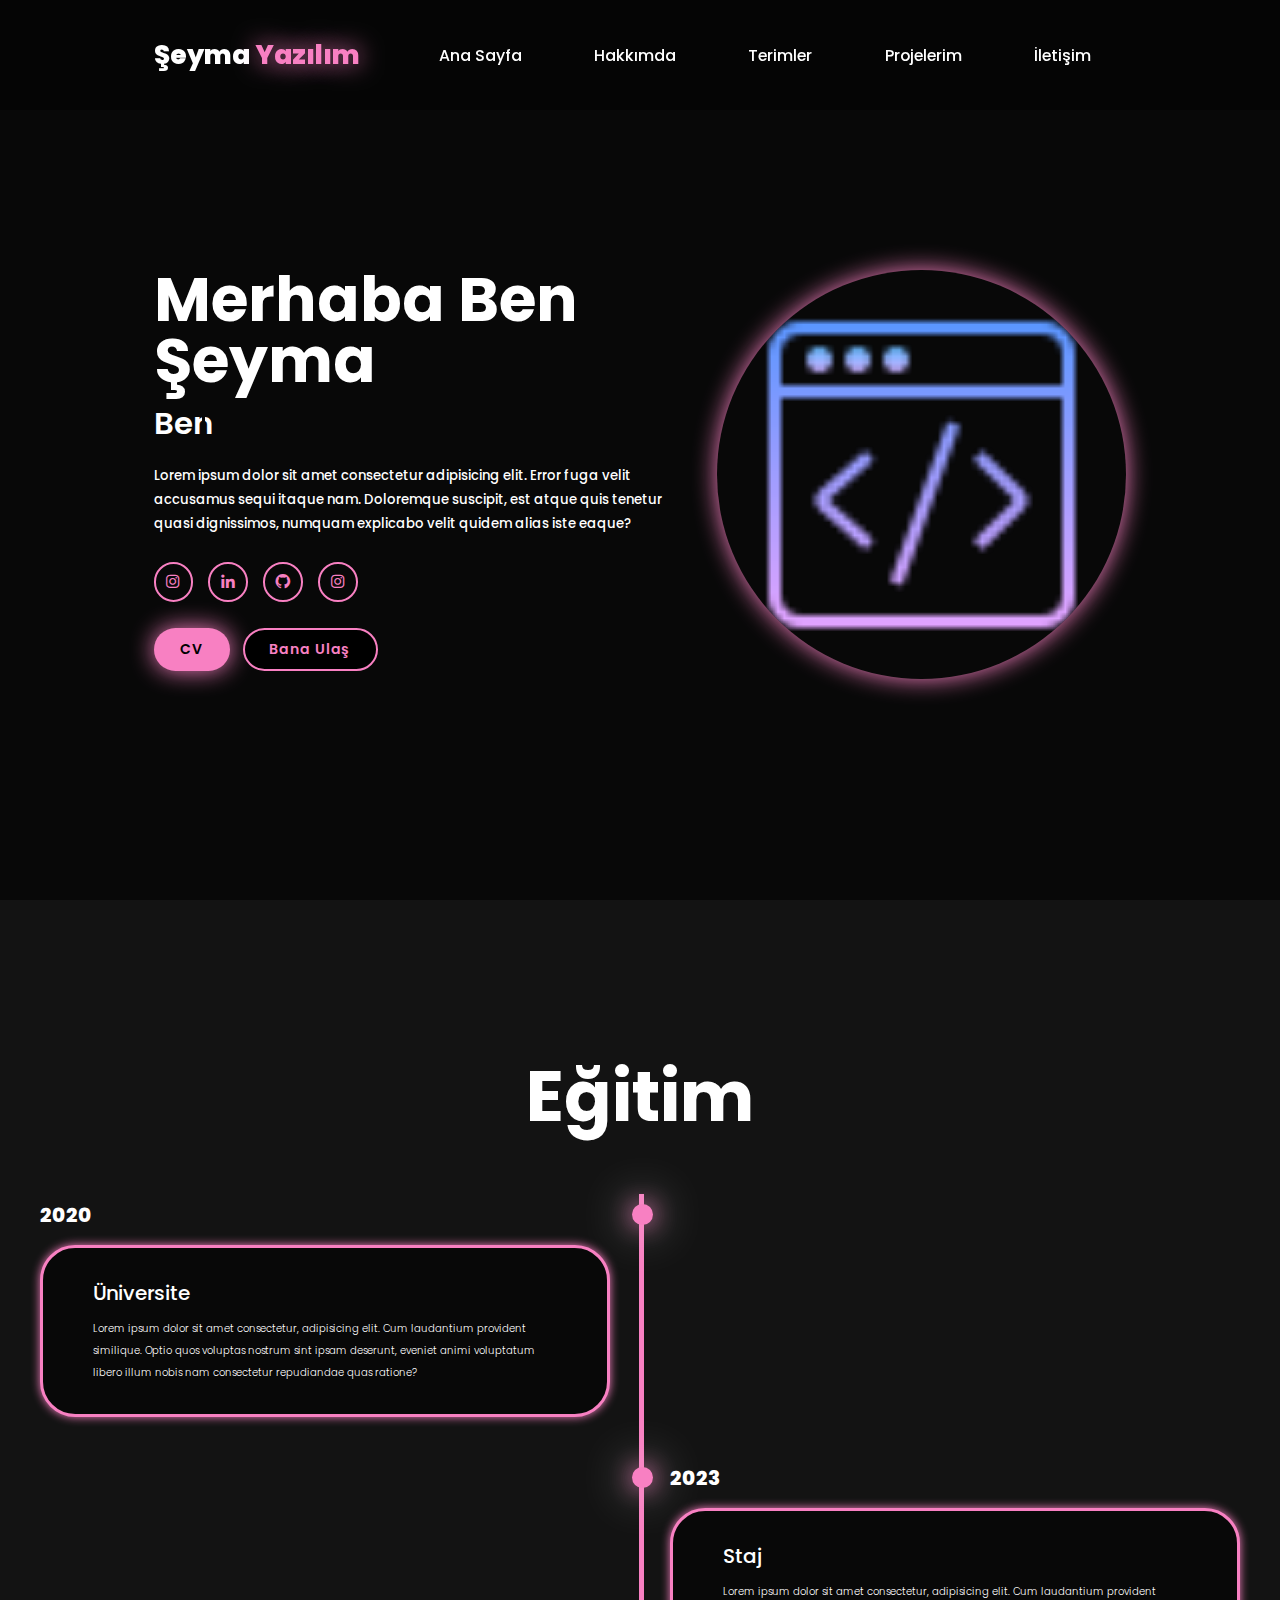
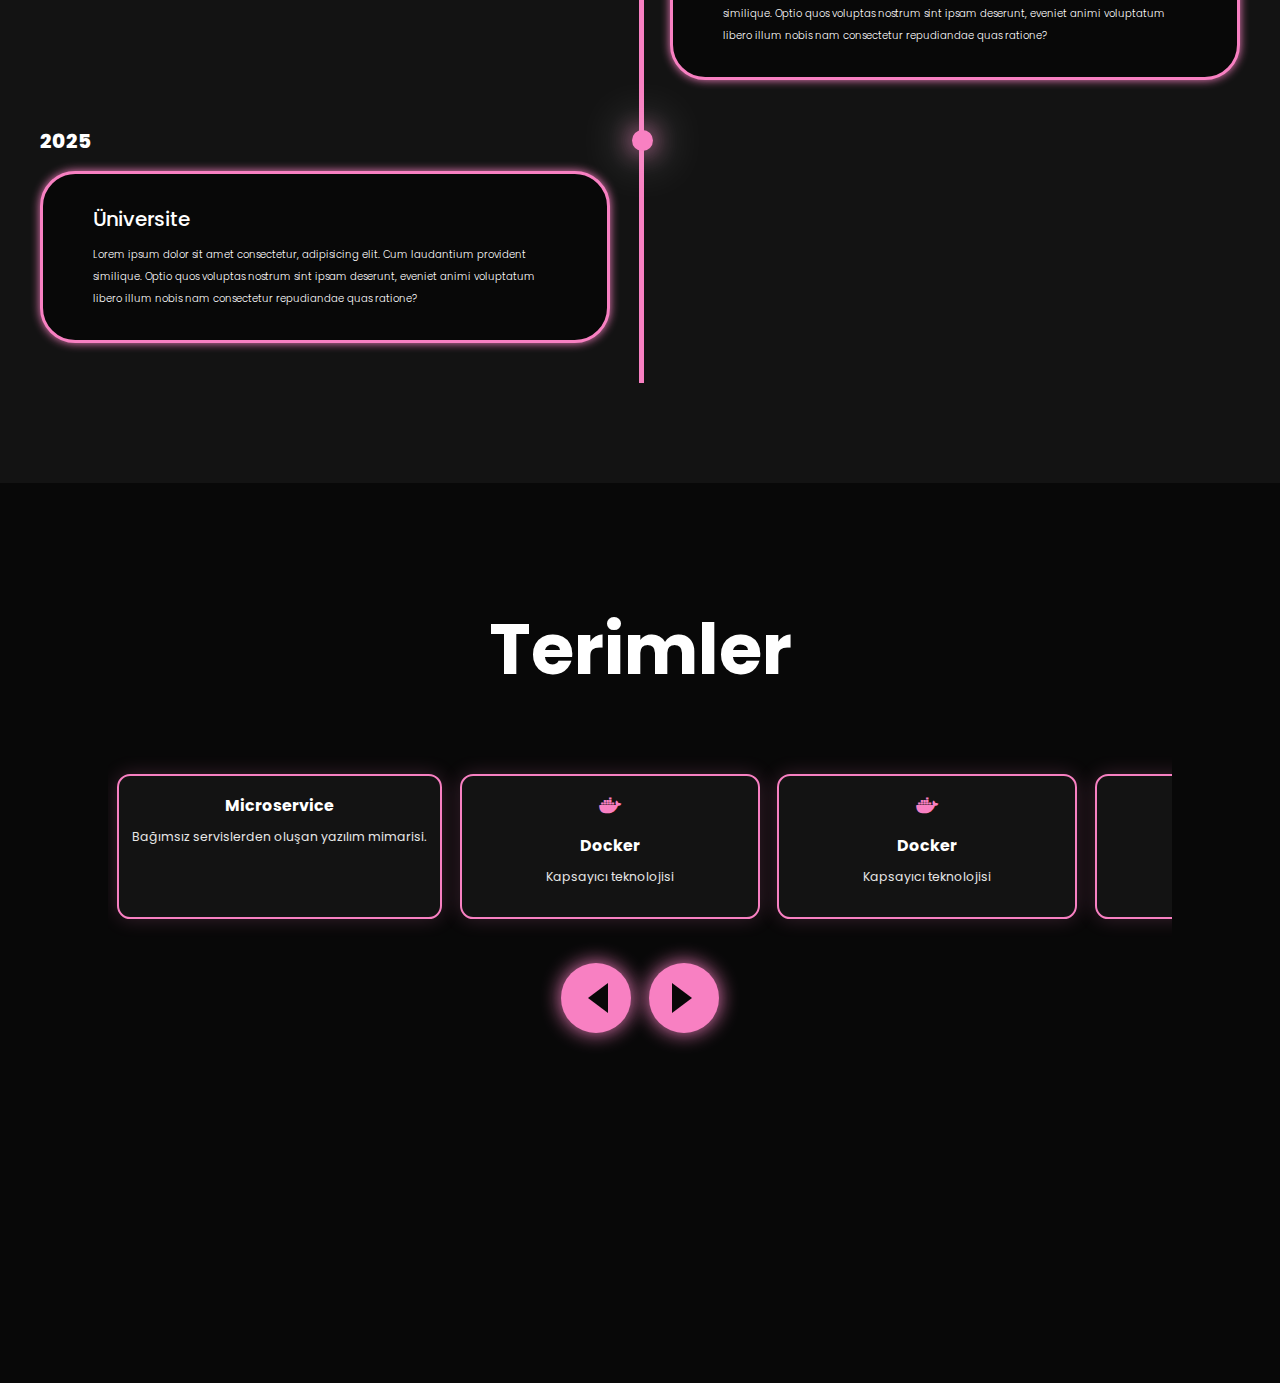
<file: index.html>
<!DOCTYPE html>
<html lang="en">
<head>
    <meta charset="UTF-8">
    <meta name="viewport" content="width=device-width, initial-scale=1.0">
    <title>Kişisel Portföy Web Sitesi | Şeymanur Eren</title>


    <link rel="shortcut icon" href="img/icon1.png" type="image/x-icon">


    <link rel="stylesheet" href="style.css">

    <link href='https://unpkg.com/boxicons@2.1.4/css/boxicons.min.css' rel='stylesheet'>
    


</head>
<body>
    <!--Header Start-->
<header class="header">
    <a href="#home" class="logo"> Şeyma <span>Yazılım</span> </a>

    <i class='bx  bx-menu' id="menu-icon"  ></i> 

    <nav class="navbar">
    <a href="#home" class="active">Ana Sayfa</a>
    <a href="#aboutMe" class="active">Hakkımda</a>
    <a href="#trms" class="active">Terimler</a>
    <a href="#projects" class="active">Projelerim</a>
    <a href="#contact">İletişim</a>
</nav>
</header>
 <!--Header End-->


<!--Home Start-->
<section class="home" id="home">
    <div class="home-content">
        <h1>Merhaba Ben Şeyma</h1>
        <h3 class="text-animation">Ben <span></span></h3>
        <p>Lorem ipsum dolor sit amet consectetur adipisicing elit. 
            Error fuga velit accusamus sequi itaque nam. Doloremque 
            suscipit, est atque quis tenetur quasi dignissimos, numquam 
            explicabo velit quidem alias iste eaque?</p>
        

        <div class="social-icons">
            <a href="a" target="_blank" ><i class='bx bxl-instagram'  ></i>  </a>
            <a href="https://www.linkedin.com/in/seymaeren03" target="_blank" ><i class='bx bxl-linkedin'  ></i>  </a>
            <a href="https://github.com/erenseyma" target="_blank" ><i class='bx bxl-github'  ></i>  </a>
            <a href="a" target="_blank" ><i class='bx bxl-instagram'  ></i>  </a>
        </div>

        <div class="btn-group">
            <a href="a" class="btn">CV</a>
            <a href="a" class="btn">Bana Ulaş</a>
        </div>
        
    </div>
    <div class="home-img">
            <img src="img/icon.png" alt=""/>
        </div>
</section>
<!--Home End-->

<!--Education Start-->
<section class="education" id="education">
    <h2 class="heading">Eğitim</h2>

    <div class="timeline-items">
        <div class="timeline-item">
            <div class="timeline-dot"></div>
            <div class="timeline-date">2020</div>
            <div class="timeline-content">
                <h3>Üniversite</h3>
                <p>Lorem ipsum dolor sit amet consectetur, adipisicing elit.
                     Cum laudantium provident similique. Optio quos voluptas nostrum 
                     sint ipsam deserunt, eveniet animi voluptatum
                     libero illum nobis nam consectetur repudiandae quas ratione?</p>
            </div>
        </div>
        <div class="timeline-item">
            <div class="timeline-dot"></div>
            <div class="timeline-date">2023</div>
            <div class="timeline-content">
                <h3>Staj</h3>
                <p>Lorem ipsum dolor sit amet consectetur, adipisicing elit.
                     Cum laudantium provident similique. Optio quos voluptas nostrum 
                     sint ipsam deserunt, eveniet animi voluptatum
                     libero illum nobis nam consectetur repudiandae quas ratione?</p>
            </div>
        </div>
        <div class="timeline-item">
            <div class="timeline-dot"></div>
            <div class="timeline-date">2025</div>
            <div class="timeline-content">
                <h3>Üniversite</h3>
                <p>Lorem ipsum dolor sit amet consectetur, adipisicing elit.
                     Cum laudantium provident similique. Optio quos voluptas nostrum 
                     sint ipsam deserunt, eveniet animi voluptatum
                     libero illum nobis nam consectetur repudiandae quas ratione?</p>
            </div>
        </div>
    </div>

    
        
    
</section>
<!--Education End-->
 <!-- Terms Section Start -->
<!-- Terms Section Start -->
 <section class="terms" id="terms">
    <h2 class="heading">Terimler</h2>

    <div class="terms-container">
      <div class="terms-slider" id="termsSlider">
        <!-- Terimler JavaScript ile buraya eklenecek -->
      </div>

      <div class="slider-buttons">
        <button class="slider-btn" onclick="slideLeft()">←</button>
        <button class="slider-btn" onclick="slideRight()">→</button>
      </div>
    </div>
  </section>
<!-- Terms Section End -->
<!-- Terms Section End -->





    <script src="script.js"></script>
</body>
</html>
</file>
<file: style.css>
@import url('https://fonts.googleapis.com/css2?family=Poppins:ital,wght@0,100;0,200;0,300;0,400;0,500;0,600;0,700;0,800;0,900;1,100;1,200;1,300;1,400;1,500;1,600;1,700;1,800;1,900&display=swap');

/*Reset CSS Start*/
*{
    margin: 0;
    padding: 0;
    box-sizing: border-box;
    text-decoration: none;
    border: none;
    outline: none;
    scroll-behavior: smooth;
    font-family: "Poppins", sans-serif;
}
:root{
    --bg-color: #080808;
    --second-bg-color: #131313;
    --text-color: #fff;
    --main-color: #f880c2;
}
html{
    font-size: 60%;
    overflow-x: hidden;
}
body{
    background-color: var(--bg-color);
    color: var(--text-color);
}
span{
    color:var(--main-color);
}
section{
    min-height: 100vh;
    padding: 10rem 12% 10rem;
}
/*Reset CSS End*/


/*Header Start*/
.header{
    position: fixed;
    top: 0;
    left: 0;
    width: 100%;
    padding: 4rem 12% 4rem;
    background-color: rgba(0, 0, 0, 0.3);
    backdrop-filter: blur(10px);
    display: flex;
    justify-content: space-between;
    align-items: center;
    z-index: 1000;
}
.logo{
    font-size: 3rem;
    color: var(--text-color);
    font-weight: 800;
    cursor: pointer;
    transition: 0.3s ease-in-out;
}

.logo:hover{
    transform: scale(1.1);
}

.logo span{
    text-shadow: 0 0 25px var(--main-color);
    color: var(--main-color);
}

.navbar a{
    font-size: 1.8rem;
    color: var(--text-color);
    margin: 4rem;
    font-weight: 500;
    transition: 0.3s ease;
    border-bottom: 3px solid transparent;
}

.navbar a:hover,
.navbar a:active {
    color: var(--main-color);
    border-bottom: 3px solid var(--main-color);
}

#menu-icon{
    font-size: 3.6rem;
    color: var(--main-color);
    display: none;
}

/*Header End*/

/*Home Start*/

.home{
    display: flex;
    justify-content: center;
    align-items: center;
    gap: 3rem;
}

.home-content{
    display: flex;
    flex-direction: column;
    align-items: baseline;
    justify-content: center;
    text-align: left;
    margin-top: 3rem;
}

.home-content h1{
    font-size: 7rem;
    font-weight: 700;
    margin-top: 1.5rem;
    line-height: 1;
}

.home-content h3{
    margin-bottom: 2rem;
    margin-top: 1rem;
    font-size: 3.5rem;
}

.home-img{
    border-radius: 50%;
}

.home-img img{
    width: 32vw;
    position: relative;
    top: 3rem;
    border-radius: 50%;
    box-shadow: 0 0 25px var(--main-color);
    cursor: pointer;
    transition: 0.4s ease-in-out;
}

.home-img img:hover{
    box-shadow: 0 0 25px var(--main-color),0 0 50px var(--main-color), 0 0 100px var(--main-color);
}

.home-content p{
    font-size: 1.5rem;
    font-weight: 500;
    line-height: 1.8;
    max-width: 1000px;
}

.social-icons a{
    display: inline-flex;
    justify-content: center;
    align-items: center;
    width: 4.5rem;
    height: 4.5rem;
    background-color: transparent;
    border: 2px solid var(--main-color);
    font-size: 2rem;
    border-radius: 50%;
    color: var(--main-color);
    margin: 3rem 1.5rem 3rem 0 ;
    transition: 300ms ease-in-out;
}


.social-icons a:hover{
    color: var(--text-color);
    transform: scale(1.3) translateY(-5px);
    box-shadow: 0 0 25px var(--main-color);
    background-color: var(--main-color);
}


.btn{
    display: inline-block;
    padding: 1rem 2.8rem;
    background-color: var(--main-color);
    box-shadow: 0 0 25px var(--main-color);
    border-radius: 4rem;
    font-size: 1.6rem;
    color: black;
    border: 2px solid transparent;
    letter-spacing: 0.1rem;
    font-weight: 600;
    cursor: pointer;
    transition: 300ms ease-in-out;
}


.btn:hover {
    transform: scale(1.05);
    box-shadow: 0 0 50px var(--main-color);
}


.btn-group{
    display: flex;
    align-items: center;
    gap: 1.5rem;
}

.btn-group a:nth-of-type(2){
    background-color: black;
    color: var(--main-color);
    border: 2px solid var(--main-color);
    box-shadow: 0 0 25px transparent;
}

.btn-group a:nth-of-type(2):hover{
    background-color: var(--main-color);
    color: black;
    box-shadow: 0 0 25px transparent;
}

.text-animation{
    font-size: 34px;
    font-weight: 600;
    min-width: 280px;
}

.text-animation span{
    position: relative;
}


.text-animation span::before{
    content: "";
    color: var(--main-color);
    animation: words 20s infinite;
}

.text-animation span::after{
    content: "";
    background-color: var(--bg-color);
    height: 100%;
    width: calc(100% , 8px);
    position: absolute;
    right: 8px;
    border-left: 3px solid var(--bg-color);
    animation: cursor 0.6s infinite,typing 20s steps(13) infinite;
}

@keyframes cursor{
    to{
        border-left: 2px solid var(--main-color);
    }
}

@keyframes words {
    0%,
    20%{
        content: "Front-end Developer";
    }
    21%,
    50%{
        content: "Back-end Developer";
    }
    51%,
    75%{
        content: "Software Developer";
    }
    76%,
    100%{
        content: "Computer Engineer";
    }
}

@keyframes typing{
    10%,15%,30%,35%,50%,55%,70%,75%,90%,95%{
        width: 0;
    }

    5%,20%,25%,40%,45%,60%,65%,80%,85%{
        width: calc(100% - 8px);
    }
}
/*Home End*/


/*Education Start*/
.heading{
    font-size: 8rem;
    text-align: center;
    margin: 5rem 0;
}

.education{
    background-color: var(--second-bg-color);
    padding: 100px 15px;
}

.timeline-items{
    max-width: 1200px;
    margin: auto;
    display: flex;
    flex-wrap: wrap;
    position: relative;
}

.timeline-items:before{
    content: "";
    position: absolute;
    width: 5px;
    height: 100%;
    background-color: var(--main-color);
    left: calc(50% - 1px);
}

.timeline-item{
    margin-bottom: 40px;
    width: 100%;
    position: relative;
}

.timeline-item:last-child{
    margin-top: 0;
}

.timeline-item:nth-child(odd){
    padding-right: calc(50% + 30px);
}

.timeline-item:nth-child(even){
    padding-left: calc(50% + 30px);
}

.timeline-dot{
    height: 21px;
    width: 21px;
    background-color: var(--main-color);
    box-shadow: 0 0 25px var(--main-color), 0 0 50px;
    position: absolute;
    left: calc(50% - 8px);
    border-radius: 50%;
    top: 10px;
}

.timeline-date{
    font-size: 20px;
    font-weight: 800;
    color: #fff;
    margin: 6px 0 15px;
}

.timeline-content{
    background-color: var(--bg-color);
    border: 3px solid var(--main-color);
    padding: 30px 50px;
    border-radius: 4rem;
    box-shadow: 0 0 10px var(--main-color);
    cursor: pointer;
    transition: 0.3s ease-in-out;
}

.timeline-content:hover{
    box-shadow: 0 0 25px var(--main-color);
    transform: scale(1.05);
}

.timeline-content h3{
    font-size: 20px;
    color: #fff;
    margin: 0 0 10px;
    font-weight: 500;
}

.timeline-content p{
    font-size: 10px;
    color: #fff;
    font-weight: 300;
    line-height: 22px;
}

::-webkit-scrollbar{
    width: 15px;
}

::-webkit-scrollbar-thumb{
    background-color: var(--main-color);
    border-radius: 4rem;
}

::-webkit-scrollbar-track{
    background-color: var(--bg-color);
    width: 50px;
}
/*Education End*/
/*Term Start*/
/* Terms Slider Start */
.terms {
    background-color: var(--bg-color);
    padding: 8rem 5%;
}

.terms .heading {
    margin-bottom: 6rem;
}

.terms-container {
    max-width: 1400px;
    margin: 0 auto;
    position: relative;
}

.terms-slider {
    display: flex;
    gap: 2rem;
    overflow-x: auto;
    scroll-behavior: smooth;
    padding: 2rem 1rem;
    scrollbar-width: none;
}

.terms-slider::-webkit-scrollbar {
    display: none;
}

/* Tablet */
@media (max-width: 1024px) {
    .terms-slider {
        display: grid;
        grid-template-columns: repeat(2, 1fr);
        gap: 1.5rem;
        overflow-x: visible;
        padding: 1.5rem 0.5rem;
    }
}

/* Mobil */
@media (max-width: 768px) {
    .terms-slider {
        display: flex;
        flex-direction: column;
        gap: 1.2rem;
        overflow-x: visible;
        padding: 1rem 0;
    }
}

.term-card {
    min-width: 300px;
    background: var(--second-bg-color);
    border: 2px solid var(--main-color);
    border-radius: 1.5rem;
    padding: 2rem 1.5rem;
    text-align: center;
    box-shadow: 0 0 20px rgba(248, 128, 194, 0.2);
    transition: 0.3s ease;
    flex-shrink: 0;
}

@media (max-width: 1024px) {
    .term-card {
        min-width: auto;
        width: 100%;
    }
}

.term-card:hover {
    transform: translateY(-5px);
    box-shadow: 0 0 30px var(--main-color);
}

.term-card i {
    font-size: 3rem;
    color: var(--main-color);
    margin-bottom: 1.5rem;
}

.term-card h3 {
    font-size: 1.8rem;
    margin-bottom: 1rem;
    color: var(--text-color);
}

.term-card p {
    font-size: 1.4rem;
    color: var(--text-color);
    opacity: 0.9;
    line-height: 1.6;
    margin-bottom: 1.5rem;
}

.term-link {
    display: inline-flex;
    align-items: center;
    gap: 0.5rem;
    color: var(--main-color);
    font-size: 1.3rem;
    font-weight: 500;
    text-decoration: none;
    transition: 0.3s ease;
}

.term-link:hover {
    color: var(--text-color);
}

/* BASİT VE ŞIK BUTONLAR */
.slider-buttons {
    display: flex;
    justify-content: center;
    gap: 2rem;
    margin-top: 3rem;
}

@media (max-width: 1024px) {
    .slider-buttons {
        display: none;
    }
}

.slider-btn {
    background: var(--main-color);
    width: 70px;
    height: 70px;
    border-radius: 50%;
    border: none;
    cursor: pointer;
    transition: 0.3s ease;
    box-shadow: 0 0 20px var(--main-color);
    position: relative;
    font-size: 0; /* Yazıları gizle */
}

/* Sol buton için üçgen */
.slider-btn:first-child::before {
    content: '';
    width: 0;
    height: 0;
    border-style: solid;
    border-width: 15px 20px 15px 0;
    border-color: transparent var(--bg-color) transparent transparent;
    position: absolute;
    top: 50%;
    left: 50%;
    transform: translate(-40%, -50%);
}

/* Sağ buton için üçgen */
.slider-btn:last-child::before {
    content: '';
    width: 0;
    height: 0;
    border-style: solid;
    border-width: 15px 0 15px 20px;
    border-color: transparent transparent transparent var(--bg-color);
    position: absolute;
    top: 50%;
    left: 50%;
    transform: translate(-60%, -50%);
}

.slider-btn:hover {
    background: var(--text-color);
    transform: scale(1.1);
    box-shadow: 0 0 30px var(--main-color);
}

.slider-btn:hover::before {
    border-color: transparent var(--main-color) transparent transparent;
}

.slider-btn:last-child:hover::before {
    border-color: transparent transparent transparent var(--main-color);
}

/*Term End*/

/*Footer Start*/
.footer{
    position: relative;
    bottom: 0;
    width: 100%;
    padding: 40px 0;
    background-color: var(--second-bg-color);
}

.footer .social{
    text-align: center;
    padding-bottom: 25px;
    color: var(--main-color);
}

.footer .social a{
    font-size: 25px;
    color: var(--main-color);
    border: 2px solid var(--main-color);
    width: 42px;
    height: 42px;
    line-height: 42px;
    display: inline-block;
    text-align: center;
    border-radius: 50%;
    margin: 0 10px;
    transition: 0.3s ease-in-out;
}


.footer .social a:hover{
    transform: scale(1.2) translateY(-10px);
    background-color: var(--main-color);
    color: black;
    box-shadow: 0 0 25px var(--main-color);
}

.footer ul{
    margin-top: 0;
    padding: 0;
    font-size: 18px;
    line-height: 1.6;
    margin-bottom: 0;
    text-align: center;
}

.footer ul li a{
    color: #fff;
    border-bottom:  3px solid transparent;
    transition: 0.3s ease-in-out;
}

.footer ul li a:hover{
    border-bottom: 3px solid var(--main-color);
    color: var(--main-color);
}

.footer ul li{
    display: inline-block;
    padding: 0 15px;
}

.footer copyright{
    margin: 50px;
    text-align: center;
    color: #fff;
    font-size: 16px;
}

/*Footer End*/

/*Media Queries start*/
@media (max-width: 1285px) {
    html{
        font-size: 55%;
    }
    .terms-container{
        padding-bottom: 7rem;
        grid-template-columns: repeat(2,1fr);
        margin: 0 5rem;
    }
}

@media (max-width:991px) {
    .header{
        padding: 2rem 3%;
    }
    .section{
        padding: 10rem 3% 2rem;
    }
    .timeline-items:before{
        left: 7px;
    }

    .timeline-item:nth-child(odd){
        padding-right: 0;
        text-align: left;
    }
    .timeline-item:nth-child(odd),
    .timeline-item:nth-child(even){
        padding-left: 37px;
    }

    .timeline-dot{
        left: 0;
    }
}
@media (max-width:895px) {
    #menu-icon{
        display: block;
        z-index: 1001;
        cursor: pointer; 
    }
    .navbar{
        position: absolute;
        top: 100%;
        right: 0;
        display: none;
        width: 50%;
        padding: 1rem 3%;
        background-color: rgba(0, 0, 0, 0.8);
        backdrop-filter: blur(20px);
        border-bottom-left-radius: 2rem;
        border-left: 2px solid var(--main-color);
        border-bottom: 2px solid var(--main-color);
        display: none;
    }
    .navbar a{
        display: block;
        font-size: 2rem;
        margin: 3rem 0;
        color: #fff;
    }

    .navbar.active{
        display: block;
    }

    .home {
        flex-direction: column-reverse;
        margin: 5rem 4rem;
    }
    .home-content h3{
        font-size: 2.6rem;
    }
    .home-content h1{
        font-size: 8rem;
        margin-top: 3rem;
    }
    .home-content p{
        max-width: 600px;
    }
}

@media (max-width: 575px) {
    .header a{
        font-size: 2.2rem;
    }
    .home {
        gap: 5rem;
        width: 100%;
        margin: 0;
    }
    .home-content h1{
        font-size: 5rem;
        margin-bottom: 5rem;
    }
    .home-content h3{
        font-size: 3.5rem;
    }
    .text-animation span{
        display: block;
        font-size: 2.8rem;
        margin-bottom: 2.5rem;
    }

    .text-animation span::after{
        content: "";
        background-color: var(--bg-color);
        width: calc(100% + 8px);
        height: 100%;
        position: absolute;
        border-left: 3px solid var(--bg-color);
        right: 8px;
        animation: cursor 0.6s infinite, typing 20s steps(14) infinite;
    }

    .home-content p{
        font-size: 2rem;
    }

    .home-content .social-icons,
    .btn-group {
        margin: 0 auto;
    }

    .home-content .social-icons a{
        width: 6rem;
        height: 6rem;
    }

    .home-content .btn-group .btn {
        font-size: 2rem;
    }
}

/*Media Queries End*/

.lesson-container {
            max-width: 1200px;
            margin: 0 auto;
            padding: 2rem;
        }

        .lesson-header {
            text-align: center;
            margin-bottom: 4rem;
        }

        .lesson-icon {
            font-size: 6rem;
            color: var(--main-color);
            margin-bottom: 2rem;
        }

        .lesson-title {
            font-size: 4rem;
            color: var(--text-color);
            margin-bottom: 1rem;
        }

        .lesson-subtitle {
            font-size: 1.8rem;
            color: var(--main-color);
            opacity: 0.8;
        }

        .content-grid {
            display: grid;
            grid-template-columns: 1fr 1fr;
            gap: 3rem;
            margin-bottom: 4rem;
        }

        .content-card {
            background: var(--second-bg-color);
            padding: 3rem;
            border-radius: 2rem;
            border: 2px solid var(--main-color);
            box-shadow: 0 0 20px var(--main-color);
            transition: 0.3s ease;
        }

        .content-card:hover {
            transform: translateY(-5px);
            box-shadow: 0 0 30px var(--main-color);
        }

        .card-title {
            font-size: 2.2rem;
            color: var(--main-color);
            margin-bottom: 1.5rem;
            display: flex;
            align-items: center;
            gap: 1rem;
        }

        .card-title i {
            font-size: 2.5rem;
        }

        .card-content {
            font-size: 1.5rem;
            line-height: 1.8;
            color: var(--text-color);
        }

        .tech-stack {
            display: flex;
            flex-wrap: wrap;
            gap: 1rem;
            margin-top: 2rem;
        }

        .tech-item {
            background: var(--bg-color);
            padding: 0.8rem 1.5rem;
            border-radius: 2rem;
            border: 1px solid var(--main-color);
            color: var(--main-color);
            font-size: 1.3rem;
            transition: 0.3s ease;
        }

        .tech-item:hover {
            background: var(--main-color);
            color: var(--bg-color);
        }

        .code-example {
            background: var(--second-bg-color);
            padding: 2rem;
            border-radius: 1rem;
            border-left: 4px solid var(--main-color);
            margin: 2rem 0;
            overflow-x: auto;
        }

        .code-example pre {
            color: var(--main-color);
            font-size: 1.4rem;
            line-height: 1.6;
            margin: 0;
        }

        .full-width {
            grid-column: 1 / -1;
        }

        .back-button {
            display: inline-flex;
            align-items: center;
            gap: 1rem;
            background: var(--main-color);
            color: var(--bg-color);
            padding: 1rem 2rem;
            border-radius: 2rem;
            text-decoration: none;
            font-size: 1.6rem;
            margin-top: 2rem;
            transition: 0.3s ease;
        }

        .back-button:hover {
            background: var(--bg-color);
            color: var(--main-color);
            box-shadow: 0 0 20px var(--main-color);
        }

        @media (max-width: 768px) {
            .content-grid {
                grid-template-columns: 1fr;
            }
            
            .lesson-title {
                font-size: 3rem;
            }
            
            .content-card {
                padding: 2rem;
            }
        }
</file>
